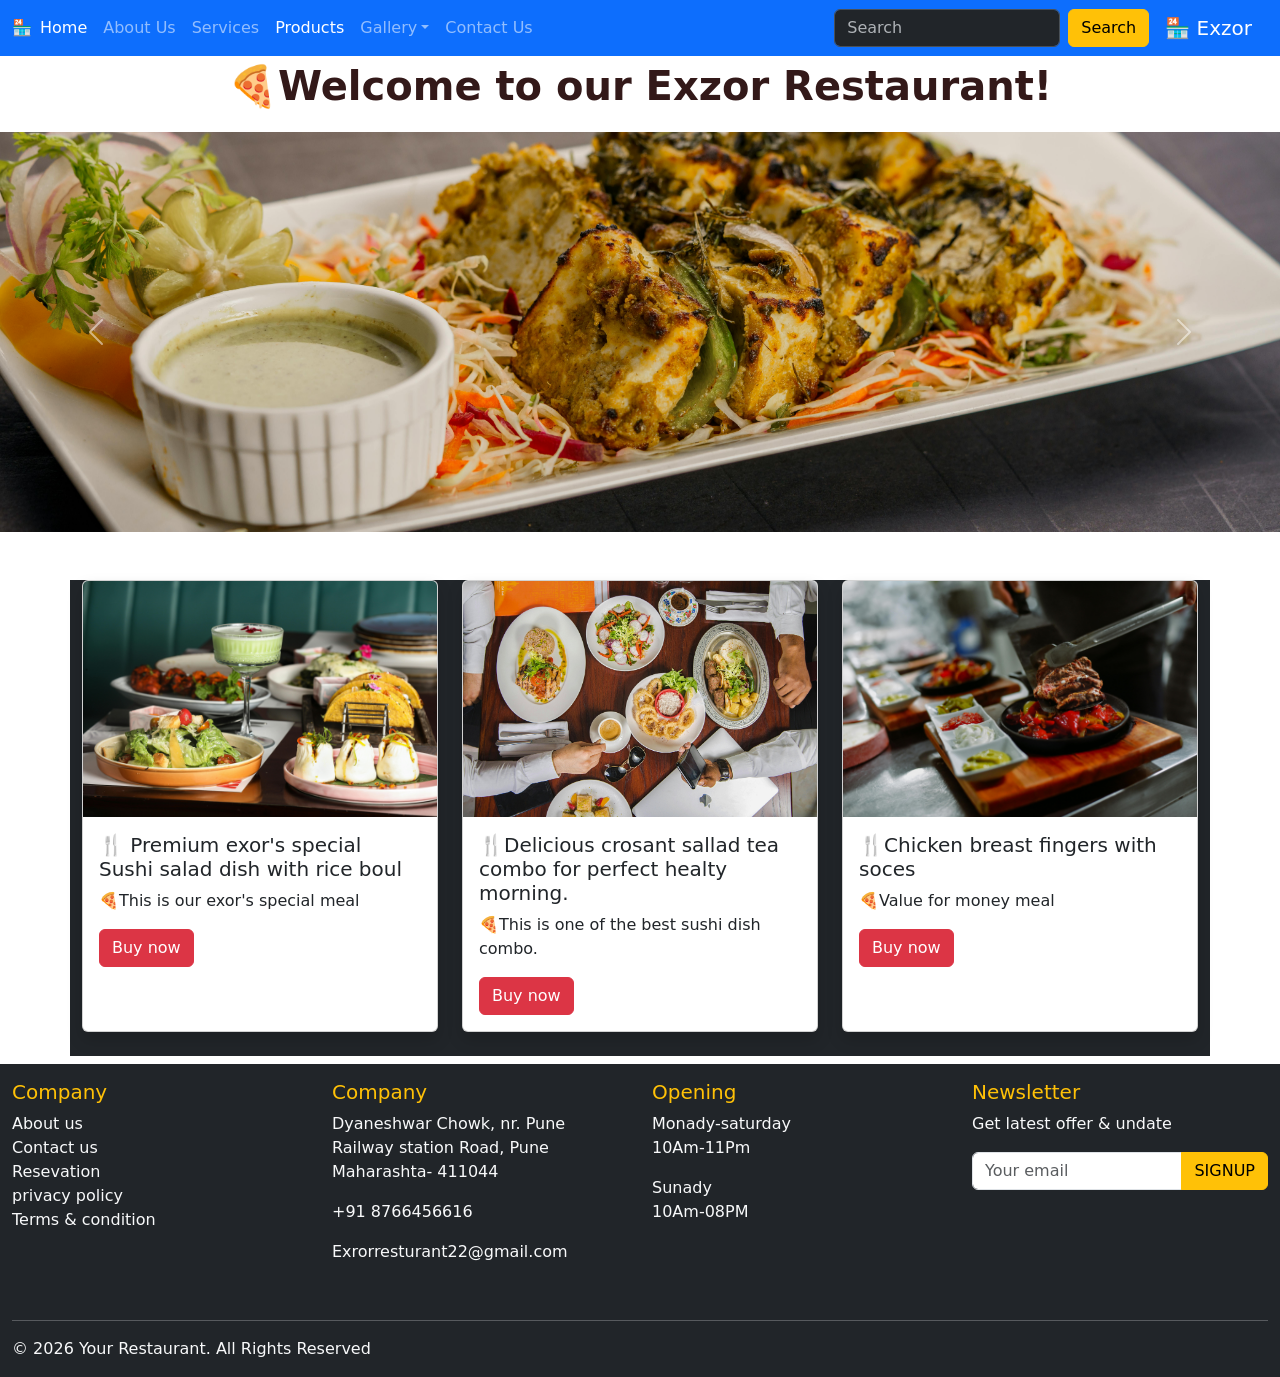
<file: index.html>
<!doctype html>
<html lang="en">
<head>
  <meta charset="utf-8">
  <meta name="viewport" content="width=device-width, initial-scale=1">
  <title>Mobile Shop</title>

  <!-- Bootstrap CSS -->
  <link href="https://cdn.jsdelivr.net/npm/bootstrap@5.3.8/dist/css/bootstrap.min.css" rel="stylesheet">
</head>

<body>

<!-- HEADER START -->
 
<nav class="navbar navbar-expand-lg bg-primary" data-bs-theme="dark">
  <div class="container-fluid">
    🏪
    <button class="navbar-toggler" type="button" data-bs-toggle="collapse" data-bs-target="#navbarSupportedContent">
      <span class="navbar-toggler-icon"></span>
    </button>

    <div class="collapse navbar-collapse" id="navbarSupportedContent">
      
      <ul class="navbar-nav me-auto mb-2 mb-lg-0">
        <li class="nav-item"><a class="nav-link active" href="index.html">Home</a></li>
        <li class="nav-item"><a class="nav-link" href="about.html">About Us</a></li>
        <li class="nav-item"><a class="nav-link" href="services.html">Services</a></li>
        <li class="nav-item"><a class="nav-link active" href="product.html">Products</a></li>
        
        <li class="nav-item dropdown">
          <a class="nav-link dropdown-toggle" href="#" data-bs-toggle="dropdown">Gallery</a>
          <ul class="dropdown-menu">
            <li><a class="dropdown-item" href="photo_gallery.html">Photo</a></li>
            <li><a class="dropdown-item" href="video_gallery.html">Videos</a></li>
          </ul>
        </li>

        <li class="nav-item"><a class="nav-link" href="contact.html">Contact Us</a></li>
      </ul>

      <form class="d-flex me-3">
        <input class="form-control me-2" type="search" placeholder="Search">
        <button class="btn btn-warning" type="submit">Search</button>
      </form>

      <a class="navbar-brand text-white" href="#">
        🏪 Exzor
      </a>
     

    </div>
  </div>
</nav>
<!-- HEADER END -->


<style>
.big-text {
  font-size: 40px;
  font-weight: bold;
  color: rgb(51, 25, 25);
  text-align: center;
  transition: all 0.3s ease;
}

/* Hover effect */
.big-text:hover {
  color: #ff4d4d;
  text-shadow: 0px 0px 10px rgba(255, 77, 77, 0.7);
  transform: scale(1.1);
}

/* Optional animation on load */
@keyframes fadeIn {
  from {
    opacity: 0;
    transform: translateY(-20px);
  }
  to {
    opacity: 1;
    transform: translateY(0);
  }
}

.big-text {
  animation: fadeIn 1s ease-in-out;
}
</style>

<p class="big-text">
  🍕Welcome to our Exzor Restaurant!
</p>

<!-- CAROUSEL -->
<div id="carouselExampleInterval" class="carousel slide" data-bs-ride="carousel" data-bs-interval="2000">
  <div class="carousel-inner">
    <div class="carousel-item active">
      <img src="images/pexels-shootsaga-30622077.jpg" class="carousel-img">
    </div>
    <div class="carousel-item">
      <img src="images/pexels-shameel-mukkath-3421394-11161475.jpg" class="carousel-img">
    </div>
    <div class="carousel-item">
      <img src="images/pexels-kunal-lakhotia-781256899-29173105.jpg" class="carousel-img">
    </div>
  </div>

  <button class="carousel-control-prev" type="button" data-bs-target="#carouselExampleInterval" data-bs-slide="prev">
    <span class="carousel-control-prev-icon"></span>
  </button>

  <button class="carousel-control-next" type="button" data-bs-target="#carouselExampleInterval" data-bs-slide="next">
    <span class="carousel-control-next-icon"></span>
  </button>
</div>

<style>
.carousel-img {
  width: 100%;
  height: 400px;
  object-fit: cover;
}
</style>

<!-- CARDS -->
<div class="container mt-5 mb-2 bg-dark text-white">
  <div class="row">

    <!-- Card 1 -->
    <div class="col-md-4 mb-4">
      <div class="card shadow h-100">
        <img src="images/pexels-shootsaga-30622078.jpg" class="card-img-top">
        <div class="card-body">
          <h5 class="card-title">🍴 Premium exor's special Sushi salad dish with rice boul </h5>
          <p class="card-text">🍕This is our exor's special meal</p>
          <button class="btn btn-danger" data-bs-toggle="modal" data-bs-target="#modal1">Buy now</button>
        </div>
      </div>
    </div>

    <!-- Card 2 -->
    <div class="col-md-4 mb-4">
      <div class="card shadow h-100">
        <img src="images/pexels-jdgromov-4669285.jpg" class="card-img-top">
        <div class="card-body">
          <h5 class="card-title"> 🍴Delicious crosant sallad tea combo for perfect healty morning.</h5>
          <p class="card-text">🍕This is one of the best sushi dish combo.</p>
          <button class="btn btn-danger" data-bs-toggle="modal" data-bs-target="#modal2">Buy now</button>
        </div>
      </div>
    </div>

    <!-- Card 3 -->
    <div class="col-md-4 mb-4">
      <div class="card shadow h-100">
        <img src="images/pexels-cihanyuce-12181749.jpg" class="card-img-top">
        <div class="card-body">
          <h5 class="card-title">🍴Chicken breast fingers with soces</h5>
          <p class="card-text">🍕Value for money meal</p>
          <button class="btn btn-danger" data-bs-toggle="modal" data-bs-target="#modal3">Buy now</button>
        </div>
      </div>
    </div>

  </div>
</div>

<!-- MODAL 1 -->
<div class="modal fade" id="modal1">
  <div class="modal-dialog modal-xl">
    <div class="modal-content">
      <div class="modal-header">
        <h5>1st dish detail</h5>
        <button class="btn-close" data-bs-dismiss="modal"></button>
      </div>
      <div class="modal-body">
        Price: ₹3,000 <br>
        Sushi salad is a Japanese dish with rice, seafood, and vegetables juice.
      </div>
    </div>
  </div>
</div>

<!-- MODAL 2 -->
<div class="modal fade" id="modal2">
  <div class="modal-dialog modal-xl">
    <div class="modal-content">
      <div class="modal-header">
        <h5>2nd dish Details</h5>
        <button class="btn-close" data-bs-dismiss="modal"></button>
      </div>
      <div class="modal-body">
        Price: ₹1,009 <br>
        Delicious crosant sallad tea combo for perfect healty morning.
      </div>
    </div>
  </div>
</div>

<!-- MODAL 3 -->
<div class="modal fade" id="modal3">
  <div class="modal-dialog modal-xl">
    <div class="modal-content">
      <div class="modal-header">
        <h5>3 chicken breast fingers with soces</h5>
        <button class="btn-close" data-bs-dismiss="modal"></button>
      </div>
      <div class="modal-body">
        Price: ₹750 <br>
         cbhicken breast fingers with soces Premium quality meal with best taste and poket friendly.
      </div>
    </div>
  </div>
</div>


<!-- footer start -->
        <footer class="bg-dark text-light pt-3 pb-3">
            <div class="container-fluid">
                <div class="row">
                    <div class="col-md-3">
                        <h5 class="text-warning">Company</h5>
                        <ul class="list-unstyled">
                            <li>
                                <a href="#" class="text-light text-decoration-none">About us </a>
                            </li>
                            <li>
                                <a href="#" class="text-light text-decoration-none">Contact us </a>
                            </li>
                            <li> Resevation </li>
                            <li> privacy policy</li>
                            <li>Terms & condition</li>
                        </ul>
                    </div>

                    <div class="col-md-3">
                        <h5 class="text-warning">Company</h5>
                        <P> <i class="bi bi-geo-alt"></i>
                            Dyaneshwar Chowk, nr. Pune Railway station Road, Pune Maharashta- 411044
                        </P>
                        <p> <i class="bi bi-telephone-outbound-fill"></i>
                            +91 8766456616</p>
                        <p> <i class="bi bi-envelope-check-fill"> </i>
                            Exrorresturant22@gmail.com</p>
                        <div>
                            <i class="bi bi-facebook me-2"></i>
                            <i class="bi bi-instagram me-2"></i>
                            <i class="bi bi-twitter me-2"></i>
                            <i class="bi bi-linkedin me-2"></i>
                        </div>
                    </div>
                    <div class="col-md-3">
                        <h5 class="text-warning">Opening</h5>
                        <P>Monady-saturday<br>10Am-11Pm</P>
                        <P>Sunady <br>10Am-08PM</P>
                    </div>
                    <div class="col-md-3">
                        <h5 class="text-warning">Newsletter</h5>
                        <p>Get latest offer & undate</p>
                        <div class="input-group">
                            <input type="email" class="form-control" placeholder="Your email">
                            <button class="btn btn-warning">SIGNUP</button>
                        </div>
                    </div>
                </div>

                <hr class="bg-light">
                <!-- Bottom  -->
                <div class="d-flex justify-content-between">
                    <p class="mb-0">© 2026 Your Restaurant. All Rights Reserved</p>
                </div>
            </div>
        </footer>

<!-- Bootstrap JS -->
<script src="https://cdn.jsdelivr.net/npm/bootstrap@5.3.8/dist/js/bootstrap.bundle.min.js"></script>

</body>
</html>
</file>
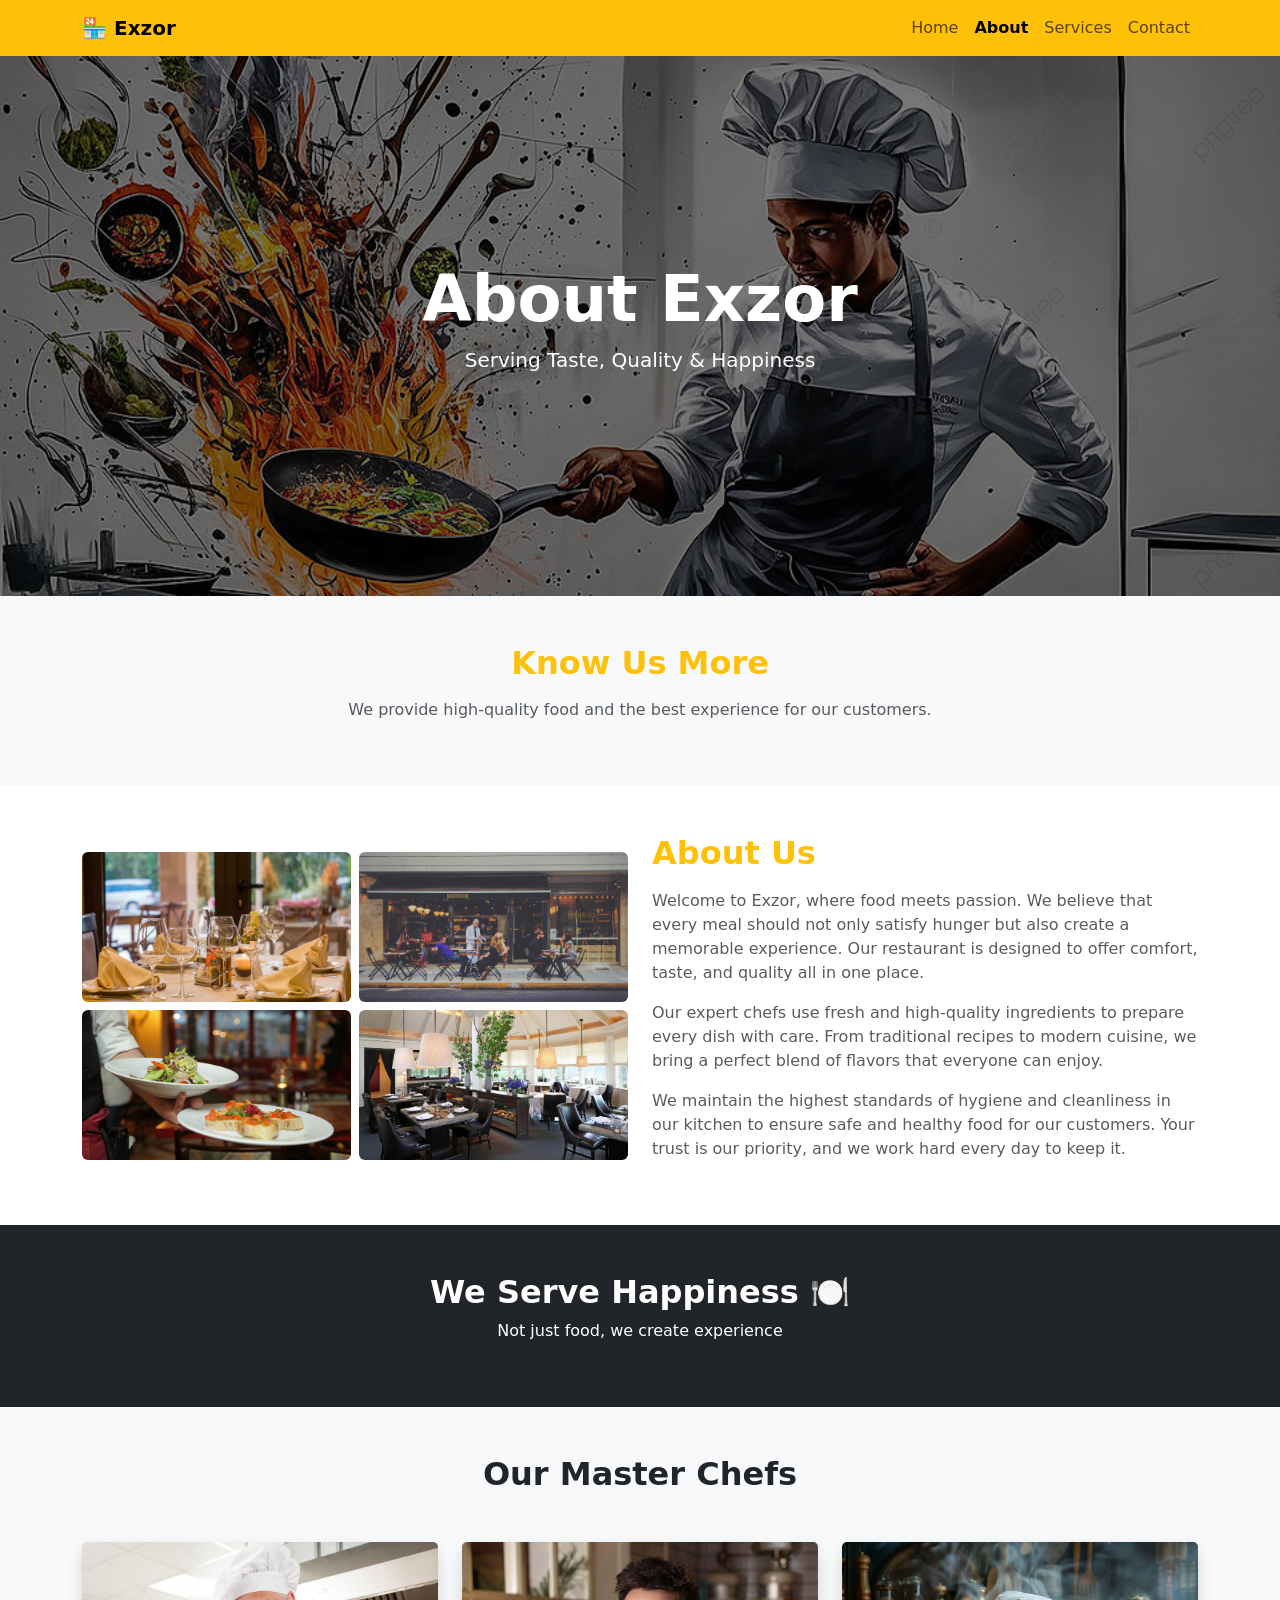
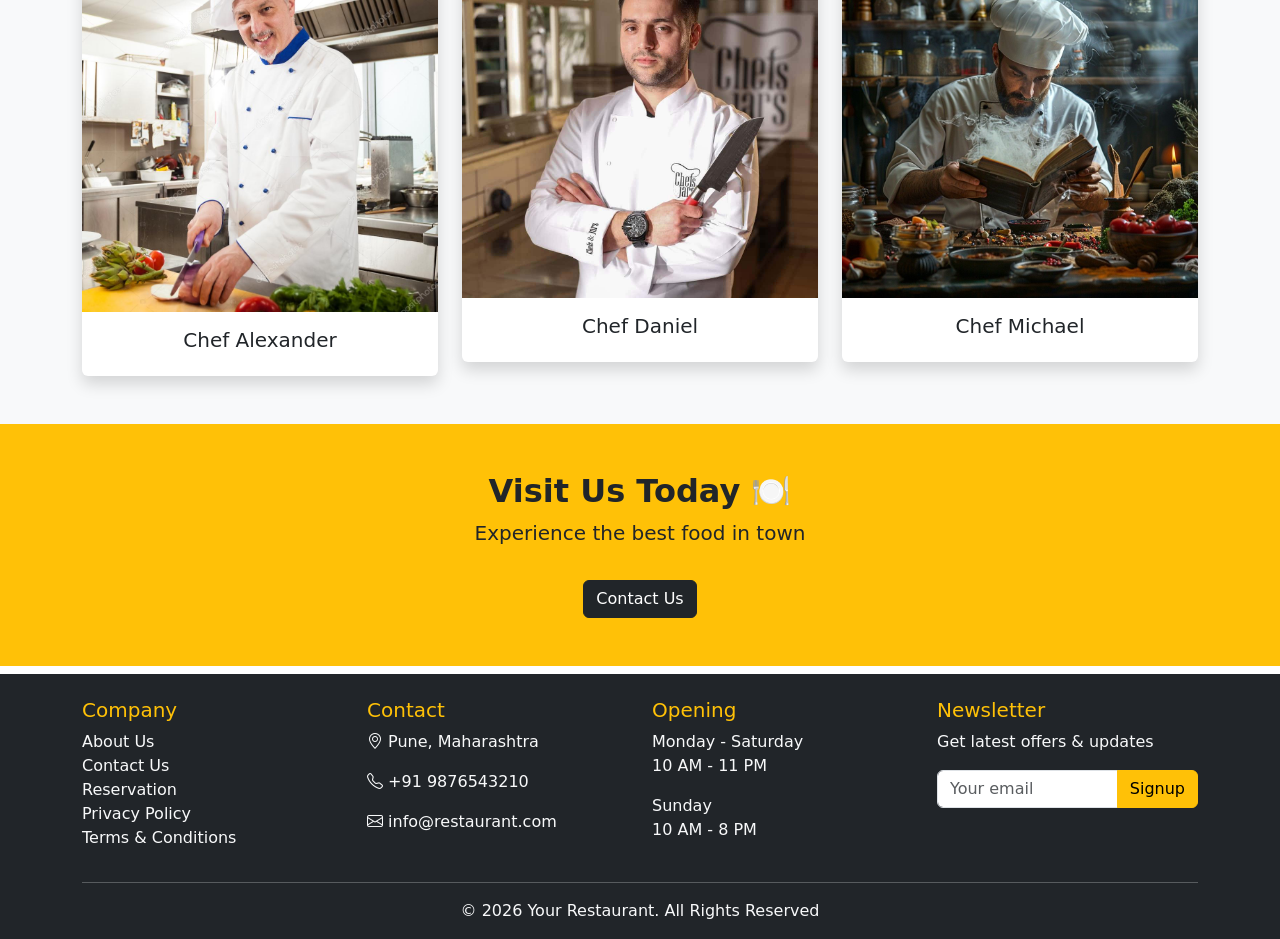
<file: about.html>
<!DOCTYPE html>
<html lang="en">

<head>
<meta charset="UTF-8">
<meta name="viewport" content="width=device-width, initial-scale=1.0">
<title>About Us</title>

<!-- Bootstrap -->
<link href="https://cdn.jsdelivr.net/npm/bootstrap@5.3.8/dist/css/bootstrap.min.css" rel="stylesheet">

<!-- Icons -->
<link rel="stylesheet" href="https://cdn.jsdelivr.net/npm/bootstrap-icons@1.13.1/font/bootstrap-icons.min.css">

<!-- External CSS -->
<link rel="stylesheet" href="css/about.css">

</head>

<body>

<!-- NAVBAR -->
<nav class="navbar navbar-expand-lg navbar-light bg-warning sticky-top">
<div class="container">
<a class="navbar-brand fw-bold">🏪 Exzor</a>

<button class="navbar-toggler" data-bs-toggle="collapse" data-bs-target="#nav">
<span class="navbar-toggler-icon"></span>
</button>

<div class="collapse navbar-collapse" id="nav">
<ul class="navbar-nav ms-auto">
<li class="nav-item"><a class="nav-link" href="index.html">Home</a></li>
<li class="nav-item"><a class="nav-link active fw-bold">About</a></li>
<li class="nav-item"><a class="nav-link" href="services.html">Services</a></li>
<li class="nav-item"><a class="nav-link" href="contact.html">Contact</a></li>
</ul>
</div>
</div>
</nav>

<!-- HERO -->
<section class="hero-section d-flex align-items-center justify-content-center text-center text-white">
<div class="fade-in">
<h1 class="display-3 fw-bold">About Exzor</h1>
<p class="lead">Serving Taste, Quality & Happiness</p>
</div>
</section>

<!-- ABOUT TEXT -->
<section class="py-5 bg-light text-center fade-in">
<div class="container">
<h2 class="fw-bold text-warning">Know Us More</h2>
<p class="mt-3 text-muted">
We provide high-quality food and the best experience for our customers.
</p>
</div>
</section>

<!-- IMAGE + TEXT -->
<section class="py-5 fade-in">
<div class="container">
<div class="row align-items-center">

<div class="col-md-6">
<div class="row g-2">
<div class="col-6"><img src="images/hotel5.jpg" class="img-fluid rounded img-grid"></div>
<div class="col-6"><img src="images/hotel6.jpg" class="img-fluid rounded img-grid"></div>
<div class="col-6"><img src="images/hotel3.jpg" class="img-fluid rounded img-grid"></div>
<div class="col-6"><img src="images/hotel8.jpg" class="img-fluid rounded img-grid"></div>
</div>
</div>

<div class="col-md-6">
<h2 class="fw-bold text-warning mb-3">About Us</h2>
  <p class="text-muted">
    Welcome to Exzor, where food meets passion. We believe that every meal should not only satisfy hunger but also create a memorable experience. Our restaurant is designed to offer comfort, taste, and quality all in one place.
  </p>

  <p class="text-muted">
    Our expert chefs use fresh and high-quality ingredients to prepare every dish with care. From traditional recipes to modern cuisine, we bring a perfect blend of flavors that everyone can enjoy.
  </p>

  <p class="text-muted">
    We maintain the highest standards of hygiene and cleanliness in our kitchen to ensure safe and healthy food for our customers. Your trust is our priority, and we work hard every day to keep it.
  </p>

  

</div>

</div>
</div>
</section>

<!-- DARK SECTION -->
<section class="bg-dark text-white text-center py-5 fade-in">
<h2 class="fw-bold">We Serve Happiness 🍽️</h2>
<p>Not just food, we create experience</p>
</section>

<!-- CHEFS -->
<section class="py-5 bg-light text-center fade-in">
<div class="container">

<h2 class="fw-bold mb-5">Our Master Chefs</h2>

<div class="row g-4">

<div class="col-md-4">
<div class="card border-0 shadow chef-card">
<img src="images/chef1.jpg" class="card-img-top">
<div class="card-body">
<h5>Chef Alexander</h5>
</div>
</div>
</div>

<div class="col-md-4">
<div class="card border-0 shadow chef-card">
<img src="images/chef6.jpg" class="card-img-top">
<div class="card-body">
<h5>Chef Daniel</h5>
</div>
</div>
</div>

<div class="col-md-4">
<div class="card border-0 shadow chef-card">
<img src="images/chef8.jpg" class="card-img-top">
<div class="card-body">
<h5>Chef Michael</h5>
</div>
</div>
</div>

</div>
</div>
</section>

<!-- CTA -->
<section class="bg-warning text-center py-5 fade-in ">
<h2 class="fw-bold">Visit Us Today 🍽️</h2>
<p class="lead">Experience the best food in town</p>
<a href="contact.html" class="btn btn-dark mt-3">Contact Us</a>
</section>

<!-- FOOTER -->
 <footer class="bg-dark text-light pt-4 pb-3 mt-2 ">
            <div class="container">
                <div class="row">

                    <div class="col-md-3">
                        <h5 class="text-warning">Company</h5>
                        <ul class="list-unstyled">
                            <li><a href="about.html" class="text-light text-decoration-none">About Us</a></li>
                            <li><a href="contact.html" class="text-light text-decoration-none">Contact Us</a></li>
                            <li>Reservation</li>
                            <li>Privacy Policy</li>
                            <li>Terms & Conditions</li>
                        </ul>
                    </div>

                    <div class="col-md-3">
                        <h5 class="text-warning">Contact</h5>
                        <p><i class="bi bi-geo-alt"></i> Pune, Maharashtra</p>
                        <p><i class="bi bi-telephone"></i> +91 9876543210</p>
                        <p><i class="bi bi-envelope"></i> info@restaurant.com</p>
                    </div>

                    <div class="col-md-3">
                        <h5 class="text-warning">Opening</h5>
                        <p>Monday - Saturday<br>10 AM - 11 PM</p>
                        <p>Sunday<br>10 AM - 8 PM</p>
                    </div>

                    <div class="col-md-3">
                        <h5 class="text-warning">Newsletter</h5>
                        <p>Get latest offers & updates</p>
                        <div class="input-group">
                            <input type="email" class="form-control" placeholder="Your email">
                            <button class="btn btn-warning">Signup</button>
                        </div>
                    </div>

                </div>

                <hr>

                <div class="text-center">
                    <p class="mb-0">© 2026 Your Restaurant. All Rights Reserved</p>
                </div>
            </div>
        </footer>

<script src="https://cdn.jsdelivr.net/npm/bootstrap@5.3.8/dist/js/bootstrap.bundle.min.js"></script>

</body>
</html>
</file>
<file: css/about.css>
/* HERO */
.hero-section {
  height: 60vh;
  background: linear-gradient(rgba(0,0,0,0.5), rgba(0,0,0,0.5)),
              url('../images/banner.jpg') center/cover no-repeat;
}

/* IMAGE GRID */
.img-grid {
  height: 150px;
  width: 100%;
  object-fit: cover;
}

/* CHEF CARD HOVER */
.chef-card {
  transition: 0.3s;
}
.chef-card:hover {
  transform: translateY(-10px);
}

/* FADE ANIMATION */
.fade-in {
  animation: fadeIn 1s ease-in;
}

@keyframes fadeIn {
  from {
    opacity: 0;
    transform: translateY(20px);
  }
  to {
    opacity: 1;
    transform: translateY(0);
  }
}
</file>
